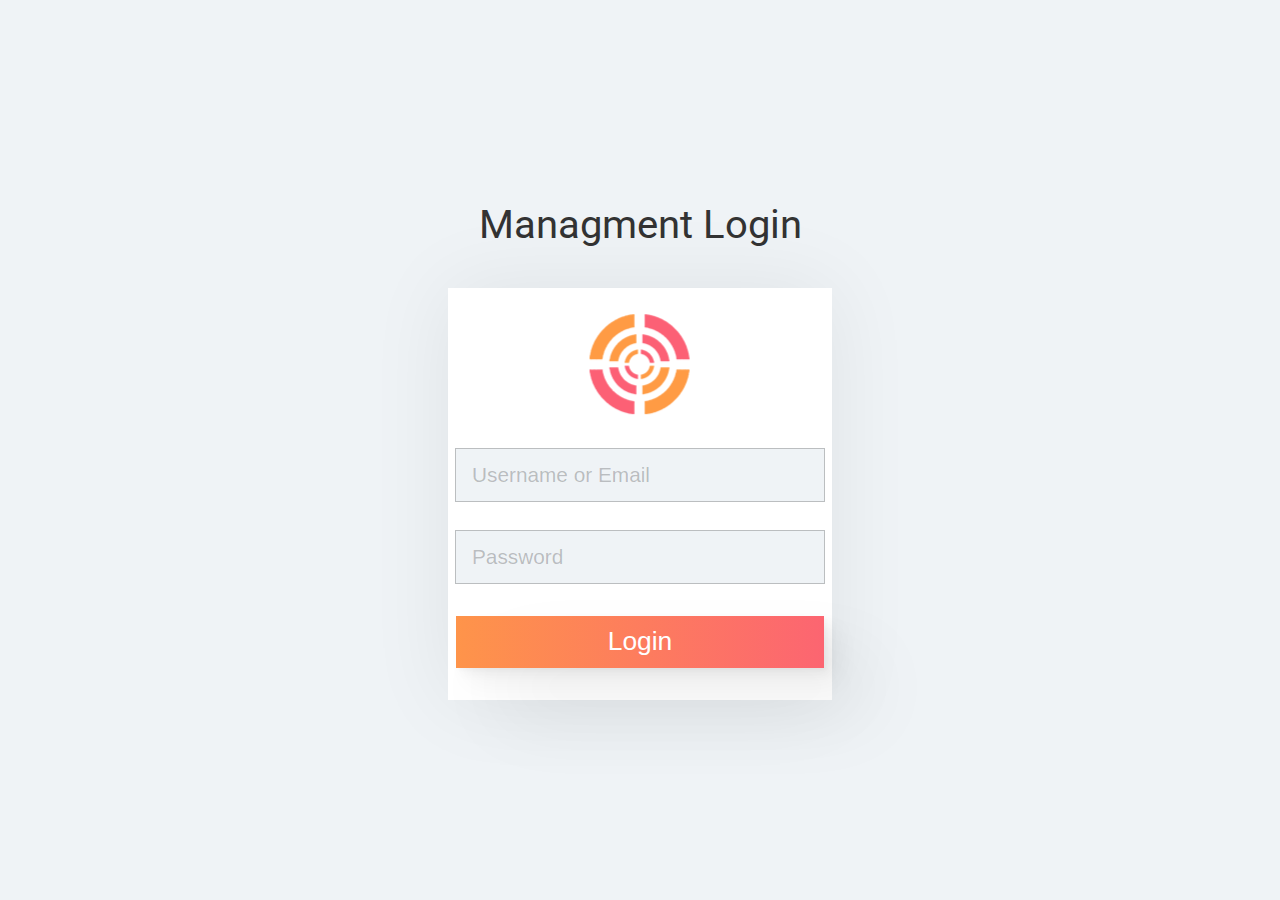
<file: index.html>
<!DOCTYPE html>
<html lang="en">
  <head>
    <meta charset="UTF-8" />
    <meta name="viewport" content="width=device-width, initial-scale=1.0" />
    <title>HRMS Technologies</title>
    <link rel="stylesheet" href="./style.css" />
  </head>
  <body>
    <div class="Login-container">
      <p class="head-title">Managment Login</p>
      <p class="error"></p>
      <form class="Login-form" data-form onsubmit="return formValidate()">
        <img src="./assets/login-page-img.png" alt="" />
        <div class="input-field-container">
            <div class="username-container">
                <input type="text" placeholder="Username or Email" class="input-box-style" data-username/>
                <p class="error ">vcbbv</p>
            </div>
            <div class="password-container">
                <input type="password" placeholder="Password" class="input-box-style" data-password />
                <p class="error "></p>
            </div>
        </div>
        <button type="submit" data-login-button>Login</button>
    </form>
    </div>
    <script src="./script.js"></script>
  </body>
</html>
</file>
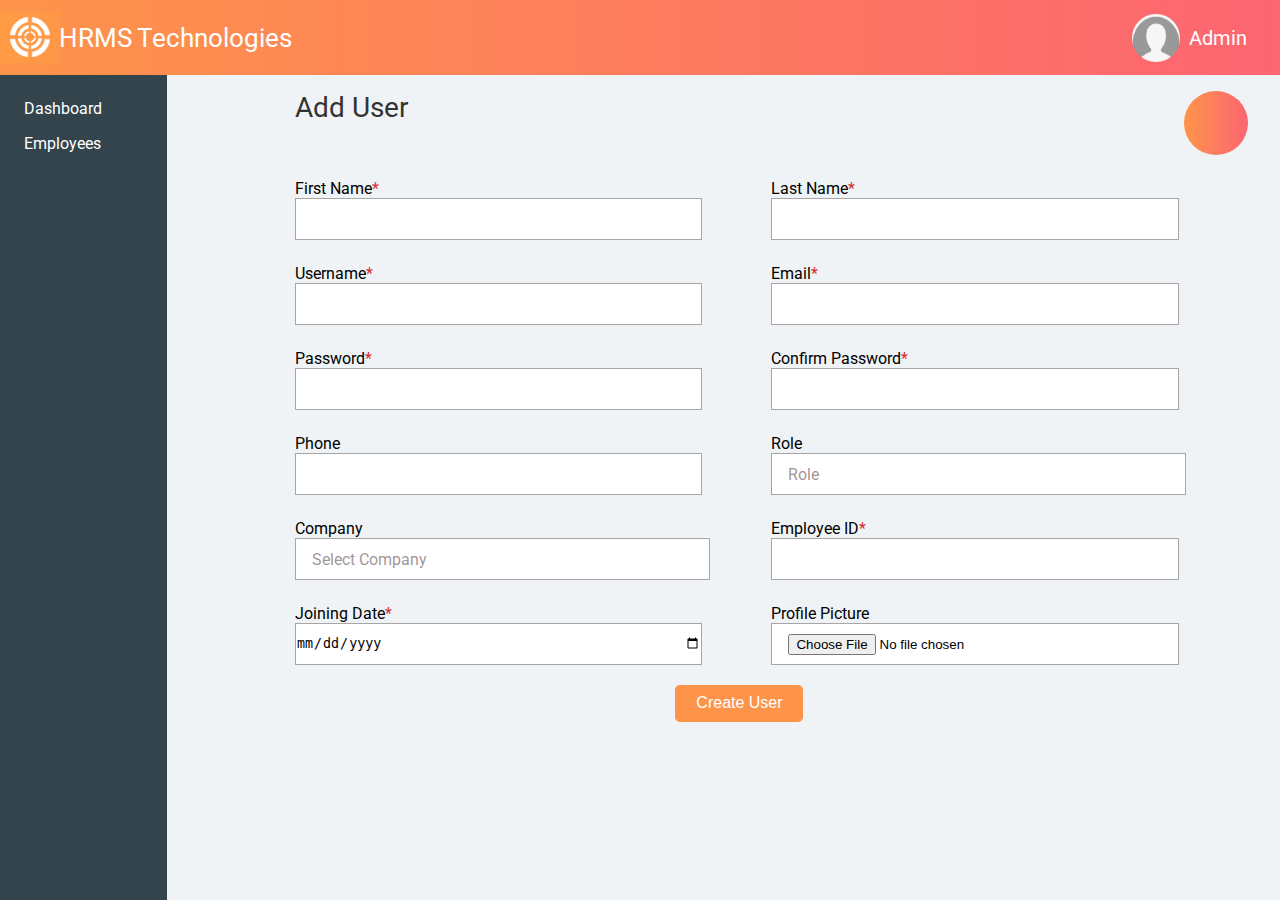
<file: add-user/add-user.html>
<!DOCTYPE html>
<html lang="en">
  <head>
    <meta charset="UTF-8" />
    <meta name="viewport" content="width=device-width, initial-scale=1.0" />
    <title>Add user</title>
    <link rel="stylesheet" href="./style/ad-user.css" />
    <link rel="stylesheet" href="../admin-dashboard/style/dashboard.css" />
    <link
      rel="stylesheet"
      href="https://cdnjs.cloudflare.com/ajax/libs/font-awesome/6.4.2/css/all.min.css"
      integrity="sha512-z3gLpd7yknf1YoNbCzqRKc4qyor8gaKU1qmn+CShxbuBusANI9QpRohGBreCFkKxLhei6S9CQXFEbbKuqLg0DA=="
      crossorigin="anonymous"
      referrerpolicy="no-referrer"
    />
  </head>
  <body>
    <div class="dashboard-container">
      <div class="navbar">
        <div class="logo-section">
          <img src="../assets/logo.png" alt="" />
          <p>HRMS Technologies</p>
        </div>
        <div class="profile-section">
          <div class="profile-section-drop-down-button" data-profile-drop-btn>
            <img src="../assets/profile.png" alt="" />
            <p>Admin</p>
            <i class="fa-solid fa-caret-down"></i>
          </div>
          <div class="profile-dropdown-box" data-profile-dropdown>
            <i class="fa-solid fa-right-from-bracket"></i>
            <p>Logout</p>
          </div>
        </div>
      </div>
      <!-- side-bar and employee list container -->
      <div class="content-container">
        <div class="side-bar">
          <div class="dashboard">
            <p>Dashboard</p>
          </div>
          <div class="emplyees">
            <p>Employees</p>
          </div>
        </div>
        <div class="form-container">
          <!-- title and close button -->
          <div class="top-section">
            <p>Add User</p>
            <div class="close-button" data-close>
              <i class="fa-solid fa-xmark"></i>
            </div>
          </div>
          <p class="error" data-error-field>fdfdsfsdf</p>
          <form class="add-user-form" onsubmit="return formValidate();" data-form>
            <div class="input-section">
                <div class="left-section">
              <div class="firstname mt">
                <label >First Name<span>*</span></label>
                <input type="text" class="input-style" data-firstname />
              </div>
              <div class="username mt">
                <label >Username<span>*</span></label>
                <input type="text" class="input-style" data-username />
              </div>
              <div class="password mt">
                <label >Password<span>*</span></label>
                <input type="password" class="input-style" data-password/>
              </div>
              <div class="phone mt">
                <label >Phone</label>
                <input type="text" class="input-style" data-phone-number />
              </div>
              <div class="company mt">
                <label>Company</label>
                <div class="company-select-btn" data-company-selection-btn>
                  <p data-company-name>Select Company</p>
                  <i class="fa-solid fa-caret-down"></i>
                </div>
                <div class="company-list" data-company-list>
                    <div class="company comapny-list-box" >
                        <p>Triassic</p>
                    </div>
                    <div class="company comapny-list-box">
                        <p>Triassic</p>
                    </div>
                </div>
              </div>
              <div class="joining-date mt">
                <label >Joining Date<span>*</span></label>
                <input type="date" class="input-style"  id="" data-date />
              </div>
            </div>
            <div class="right-section">
              <div class="lastname mt">
                <label >Last Name<span>*</span></label>
                <input type="text" class="input-style" data-lastname />
              </div>
              <div class="email mt">
                <label >Email<span>*</span></label>
                <input type="text" class="input-style" data-email/>
              </div>
              <div class="confirm-password mt">
                <label 
                  >Confirm Password<span>*</span></label
                >
                <input
                  type="password"
                  class="input-style"
                  data-confirm-password
                />
              </div>
              <div class="role mt">
                <label>Role</label>
                <div class="role-selection-btn" data-role-selection-btn>
                  <p data-role-name>Role</p>
                  <i class="fa-solid fa-caret-down"></i>
                </div>
                <div class="role-list" data-role-list>
                    <div class="role role-list-box">
                        <p>Admin</p>
                    </div>
                    <div class="role role-list-box">
                        <p>Employee</p>
                    </div>
                </div>
              </div>
              <div class="employee-id mt">
                <label>Employee ID<span>*</span></label>
                <input type="text" class="input-style" data-employee-id />
              </div>
              <label class="profile-picture-label">Profile Picture</label>
              <div class="profile-picture mt">
                <input type="file" />
              </div>
            </div>
            </div>
            <button>Create User</button>
          </form>
        </div>
      </div>
    </div>
    <script src="./script/add-user.js"></script>
  </body>
</html>
</file>
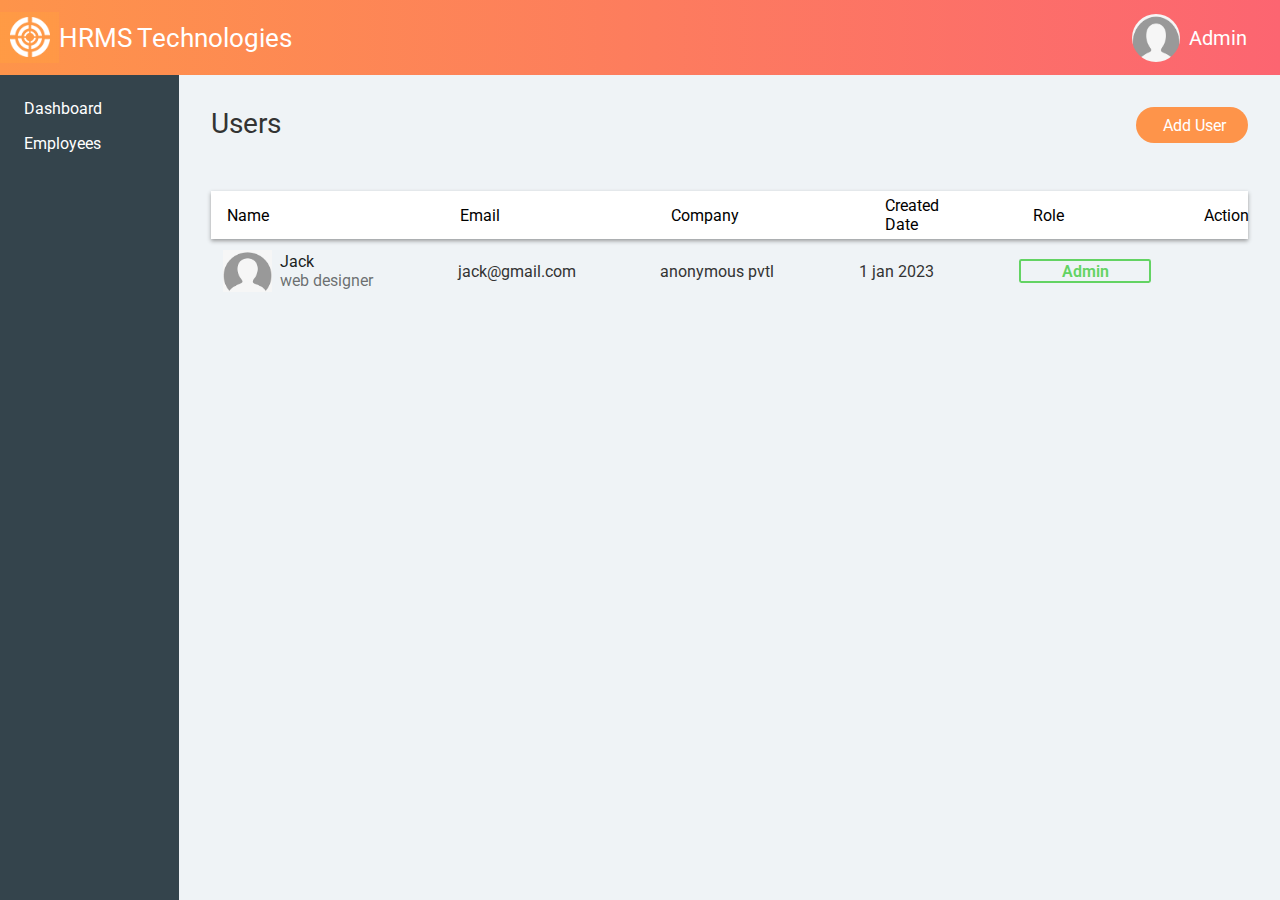
<file: admin-dashboard/dashboard.html>
<!DOCTYPE html>
<html lang="en">
  <head>
    <meta charset="UTF-8" />
    <meta name="viewport" content="width=device-width, initial-scale=1.0" />
    <title>Dashboard</title>
    <link rel="stylesheet" href="./style/dashboard.css" />
    <link
      rel="stylesheet"
      href="https://cdnjs.cloudflare.com/ajax/libs/font-awesome/6.4.2/css/all.min.css"
      integrity="sha512-z3gLpd7yknf1YoNbCzqRKc4qyor8gaKU1qmn+CShxbuBusANI9QpRohGBreCFkKxLhei6S9CQXFEbbKuqLg0DA=="
      crossorigin="anonymous"
      referrerpolicy="no-referrer"
    />
  </head>
  <body>
    <div class="dashboard-container">
      <div class="navbar">
        <div class="logo-section">
          <img src="../assets/logo.png" alt="" />
          <p>HRMS Technologies</p>
        </div>
        <div class="profile-section">
          <div class="profile-section-drop-down-button" data-profile-drop-btn>
            <img src="../assets/profile.png" alt="" />
            <p>Admin</p>
            <i class="fa-solid fa-caret-down"></i>
          </div>
          <div class="profile-dropdown-box" data-profile-dropdown>
            <i class="fa-solid fa-right-from-bracket"></i>
            <p>Logout</p>
          </div>
        </div>
      </div>
      <!-- side-bar and employee list container -->
      <div class="content-container">
        <div class="side-bar">
          <div class="dashboard">
            <p>Dashboard</p>
          </div>
          <div class="emplyees">
            <p>Employees</p>
          </div>
        </div>
        <div class="employee-list-container">
          <!-- Title and add button container -->
          <div class="top-section">
            <p>Users</p>
            <div class="add-button" data-add-user-button>
              <i class="fa-solid fa-plus"></i>
              <p>Add User</p>
            </div>
          </div>
          <div class="employee-list-wrapper">
            <div class="head-section">
              <div class="name">
                <p>Name</p>
              </div>
              <div class="Email">
                <p>Email</p>
              </div>
              <div class="Company">
                <p>Company</p>
              </div>
              <div class="Created-Date">
                <p>Created Date</p>
              </div>
              <div class="Role">
                <p>Role</p>
              </div>
              <div class="Action">
                <p>Action</p>
              </div>
            </div>
            <div class="lists-container">
              <div class="employee-box">
                <div class="profile">
                  <img src="../assets/profile.png" alt="" />
                  <div class="name-and-position">
                    <div class="name">
                      <p>Jack</p>
                    </div>
                    <div class="position">
                      <p>web designer</p>
                    </div>
                  </div>
                </div>
                <div class="email">
                  <p>jack@gmail.com</p>
                </div>
                <div class="company">
                  <p>anonymous pvtl</p>
                </div>
                <div class="created-date">
                  <p>1 jan 2023</p>
                </div>
                <div class="role admin">
                  <p>Admin</p>
                </div>
                <div class="action">
                  <i
                    class="fa-solid fa-ellipsis-vertical"
                    data-action-button
                  ></i>
                  <div class="action-box" data-action-box>
                    <div class="edit">
                      <i class="fa-solid fa-pen"></i>
                      <p>Edit</p>
                    </div>
                    <div class="delete">
                      <i class="fa-regular fa-trash-can"></i>
                      <p>Delete</p>
                    </div>
                  </div>
                </div>
              </div>
            </div>
          </div>
        </div>
      </div>
    </div>

    <script src="../ui-components/navbar/navbar.js"></script>
    <script src="./script/dashboard.js"></script>
  </body>
</html>
</file>
<file: style.css>
@import url("./public/variable.css");

* {
  margin: 0;
  padding: 0;
}

.Login-container {
  width: 100%;
  height: 100vh;
  display: flex;
  justify-content: center;
  align-items: center;
  background-color: var(--BG-COlOR);
  flex-direction: column;
  font-family: var(--PRIMARY-FONT);
}

.head-title {
  font-size: 2.5rem;
  color: var(--FONT-COLOR);
  margin-bottom: 1rem;
}

.Login-form {
  width: 30%;
  height: fit-content;
  display: flex;
  flex-direction: column;
  align-items: center;
  background-color: var(--WHITE-COlOR);
  box-shadow: 0px 0px 80px rgba(0, 0, 0, 0.07);
  padding-bottom: 2rem;
  margin-top: 1.5rem;
}

.Login-form > img {
  margin-top: 1.25rem;
}

.input-box-style {
  width: 22rem;
  height: 3.25rem;
  outline: none;
  border: 1px solid rgba(22, 22, 22, 0.24);
  padding-left: 1rem;
  background-color: var(--BG-COlOR);
  font-size: 1.3rem;
  margin-top: 1.75rem;
}

.input-box-style::placeholder {
  color: rgba(0, 0, 0, 0.233);
}

.Login-form > button {
  width: 23rem;
  height: 3.25rem;
  border: none;
  background: linear-gradient(
    90deg,
    rgba(254, 148, 74, 1) 0%,
    rgba(252, 101, 113, 1) 100%
  );
  box-shadow: 2px 2px 3.6px rgba(0, 0, 0, 0.024),
    5.6px 5.6px 10px rgba(0, 0, 0, 0.035),
    13.6px 13.6px 24.1px rgba(0, 0, 0, 0.046),
    45px 45px 80px rgba(0, 0, 0, 0.07);
  color: var(--WHITE-COlOR);
  font-size: 1.65rem;
  margin-top: 2rem;
  cursor: pointer;
}

.error{
    color: var(--ERROR-COLOR);
    display: none;
}

.show{
    display: block;
}

.red-border{
    border: 1px solid var(--ERROR-COLOR);
}
</file>
<file: add-user/style/ad-user.css>
@import url("../../public/variable.css");

*{
    margin: 0;
    padding: 0;
}

.form-container{
    width: 100%;
    height: 100vh;
    padding: 1rem 2rem 2rem 8rem;
}

.top-section{
    width: 100%;
    display: flex;
    flex-direction: row;
    justify-content: space-between;
    font-size: 1rem;
}

.close-button{
    width: 4rem;
    height: 4rem;
    background: linear-gradient(
    90deg,
    rgba(254, 148, 74, 1) 0%,
    rgba(252, 101, 113, 1) 100%
  );
  border-radius: 50%;
  color: white;
  display: flex;
  justify-content: center;
  align-items: center;
  font-size: 1.75rem;
  cursor: pointer;
}

.add-user-form{
    width: 100%;
    display: flex;
    flex-direction: column;
    align-items: center;
}

.input-section{
    display: flex;
    flex-direction: row;
    width: 100%;
}

.left-section,
.right-section{
    display: flex;
    flex-direction: column;
    width: 50%;
}

.firstname,
.username,
.password,
.phone,
.joining-date,
.lastname,
.email,
.confirm-password{
    display: flex;
    flex-direction: column;
}

.input-style,
.company-select-btn,
.role-selection-btn,
.profile-picture
{
    width: 85%;
    height: 2.5rem;
    border: 1px solid rgba(80, 76, 76, 0.5);
    background-color: var(--WHITE-COlOR);
}

.mt{
    margin-top: 1.5rem;
}

span{
    color: rgb(218, 45, 45);
}

.company,
.role{
    width: 85%;
    display: flex;
    flex-direction: column;
    position: relative;
}

.company-list,
.role-list{
    width: 100%;
    height: fit-content;
    padding: 0 0 1rem 0;
    display: flex;
    flex-direction: column;
    background-color: var(--WHITE-COlOR);
    position: absolute;
    top: 100%;
    display: none;
}

.show{
    display: flex;
}

.company-list .company,
.role-list .role{
    width: 100%;
    height: 2.5rem;
    border-bottom: 1px solid rgba(61, 55, 55, 0.733);
    display: flex;
    justify-content: center;
    cursor: pointer;
}

.company-list .company:hover,
.role-list .role:hover
{
    background-color: rgb(191, 194, 196);
}

.company-list .company > p{
    margin-left: 1rem;
}

.company-select-btn,
.role-selection-btn
{
    width: 94%;
    display: flex;
    flex-direction: row;
    justify-content: space-between;
    align-items: center;
    padding: 0 1rem;
    cursor: pointer;
    color: rgba(110, 93, 93, 0.658);
}


.profile-picture{
    display: flex;
    flex-direction: row;
    align-items: center;
    margin-top: 0;
}

.profile-picture-label{
    margin-top: 1.5rem;
}

.profile-picture > input{
    margin-left: 1rem;
}

.add-user-form > button{
    background: var(--ORABGE-COLOR);
    border: none;
    width: 8rem;
    height: 2.3rem;
    color: var(--WHITE-COlOR);
    border-radius: .3rem;
    font-size: 1rem;
    margin: 1.25rem 4rem 0 0;
    cursor: pointer;
}


.border-red{
    border: 1px solid rgb(209, 61, 61);
}

.error{
    color:rgb(209, 61, 61) ;
    font-size: 1.2rem;
    display: none;
}
</file>
<file: admin-dashboard/style/dashboard.css>
@import url("../../public/variable.css");

*{
    margin: 0;
    padding: 0;
}

.dashboard-container{
    width: 100%;
    height: 100vh;
    background-color: var(--BG-COlOR);
    font-family: var(--PRIMARY-FONT);
    overflow: hidden;
}

.navbar{
    width: 100%;
    background: linear-gradient(
    90deg,
    rgba(254, 148, 74, 1) 0%,
    rgba(252, 101, 113, 1) 100%
  );
  display: flex;
  flex-direction: row;
  justify-content: space-between;
  align-items: center;
  padding: .75rem 0;
}

.logo-section,
.profile-section-drop-down-button
{
    display: flex;
    flex-direction: row;
    align-items: center;
}

.logo-section > p{
    font-size: 1.65rem;
    color: var(--WHITE-COlOR);
}

.profile-section-drop-down-button{
    margin-right: 1.75rem;
    color: var(--WHITE-COlOR);
    font-size: 1.25rem;
    cursor: pointer;
}

.profile-section-drop-down-button > img {
    height: 3rem;
    width: 3rem;
    border-radius: 50%;
    margin-right: .6rem;
}

.profile-section-drop-down-button > i{
    margin-left: .3rem;
}

.profile{
    position: relative;
}

.profile-dropdown-box{
    width: 7rem;
    height: 2.25rem;
    background-color: var(--WHITE-COlOR);
    display: flex;
    flex-direction: row;
    align-items: center;
    padding-left: 1.5rem;
    margin-top: .25rem;
    font-size: 1.2rem;
    border-radius: .25rem;
    cursor: pointer;
    position: absolute;
    display: none;
}

.profile-dropdown-box > p{
    margin-left: .5rem;
}

.content-container{
    width: 100%;
    height: 100vh;
    display: flex;
    flex-direction: row;
}

.side-bar{
    background-color: var(--SIDE-BAR-BG-COLOR);
    width: 15%;
    height: 100%;
    padding: 1.5rem 0 0 1.5rem;
    color: var(--WHITE-COlOR);
}

.emplyees{
    margin-top: 1rem;
}

.employee-list-container{
    width: 100%;
    padding: 2rem;
}

.top-section{
    display: flex;
    flex-direction: row;
    justify-content: space-between;
    width: 100%;
}

.top-section > p{
    font-size: 1.75rem;
    color: var(--FONT-COLOR);
}

.add-button{
    width: 7rem;
    height: 2.25rem;
    display: flex;
    flex-direction: row;
    align-items: center;
    justify-content: center;
    background-color: var(--ORABGE-COLOR);
    border-radius: 1.25rem;
    color: var(--WHITE-COlOR);
    cursor: pointer;
}

.add-button > p{
    margin-left: .35rem;
}

.employee-list-wrapper{
    width: 100%;
    height: 80%;
    display: flex;
    flex-direction: column;
    margin-top: 3rem;
}

.head-section{
    display: flex;
    flex-direction: row;
    align-items: center;
    height: 3rem;
    padding: 0 1rem;
    background-color: var(--WHITE-COlOR);
    box-shadow: 0 2px 4px  rgba(48, 47, 47, 0.452);
}

.head-section .Email {
    margin-left: 19%;
}

.head-section .Company {
    margin-left: 17%;
}

.head-section .Created-Date {
    margin-left: 14.5%;
}

.head-section .Role {
    margin-left: 9.35%;
}

.head-section .Action {
    margin-left: 14%;
}




.employee-box{
    width: 100%;
    display: flex;
    flex-direction: row;
    align-items: center;
    justify-content: space-between;
    height: 4rem;
}

.employee-box:nth-child(even){
    background-color: var(--WHITE-COlOR);
}

.employee-box .profile{
    display: flex;
    flex-direction: row;
    align-items: center;
    justify-content: center;
    margin-left: .75rem;
}

.name-and-position{
    margin-left: .5rem;
}

.name-and-position .name > p{
    color: rgb(32, 31, 31);
}

.name-and-position .position > p{
    color: rgba(32, 31, 31, 0.644);
}


.employee-box .profile img{
    height: 2.65rem;
}

.employee-box .email,
.employee-box .company,
.employee-box .created-date{
    color: var(--FONT-COLOR);
}

.employee-box .role{
    width: 8rem;
    height: 1.25rem;
    border: 2px solid rgb(99, 211, 99);
    border-radius: .15rem;
    display: flex;
    align-items: center;
    justify-content: center;
    font-weight: 600;
    color: rgb(99, 211, 99);
}

.admin{
    border: 2px solid rgb(223, 96, 91);
    border-radius: .15rem;
    color: rgb(223, 96, 91);
    width: 8rem;
    height: 1.25rem;
    display: flex;
    align-items: center;
    justify-content: center;
    font-weight: 600;
}

.action{
    position: relative;
    margin-right: .75rem;
    cursor: pointer;
}


.action-box{
    right: 0;
    top:1.6rem ;
    position: absolute;
    width: 10rem;
    height: 4rem;
    background-color: var(--WHITE-COlOR);
    display: flex;
    flex-direction: column;
    border: 1px solid rgba(187, 183, 183, 0.733);
    border-radius: .3rem;
    display: none;
}

.edit,
.delete{
    display: flex;
    flex-direction: row;
    margin-left: 1.25rem;
    margin-top: .5rem;
    cursor: pointer;
}

.edit p,
.delete p{
    margin-left: 1rem;
}

.show{
    display: flex;
}

.color-blue{
    color: rgb(36, 95, 204);
}
</file>
